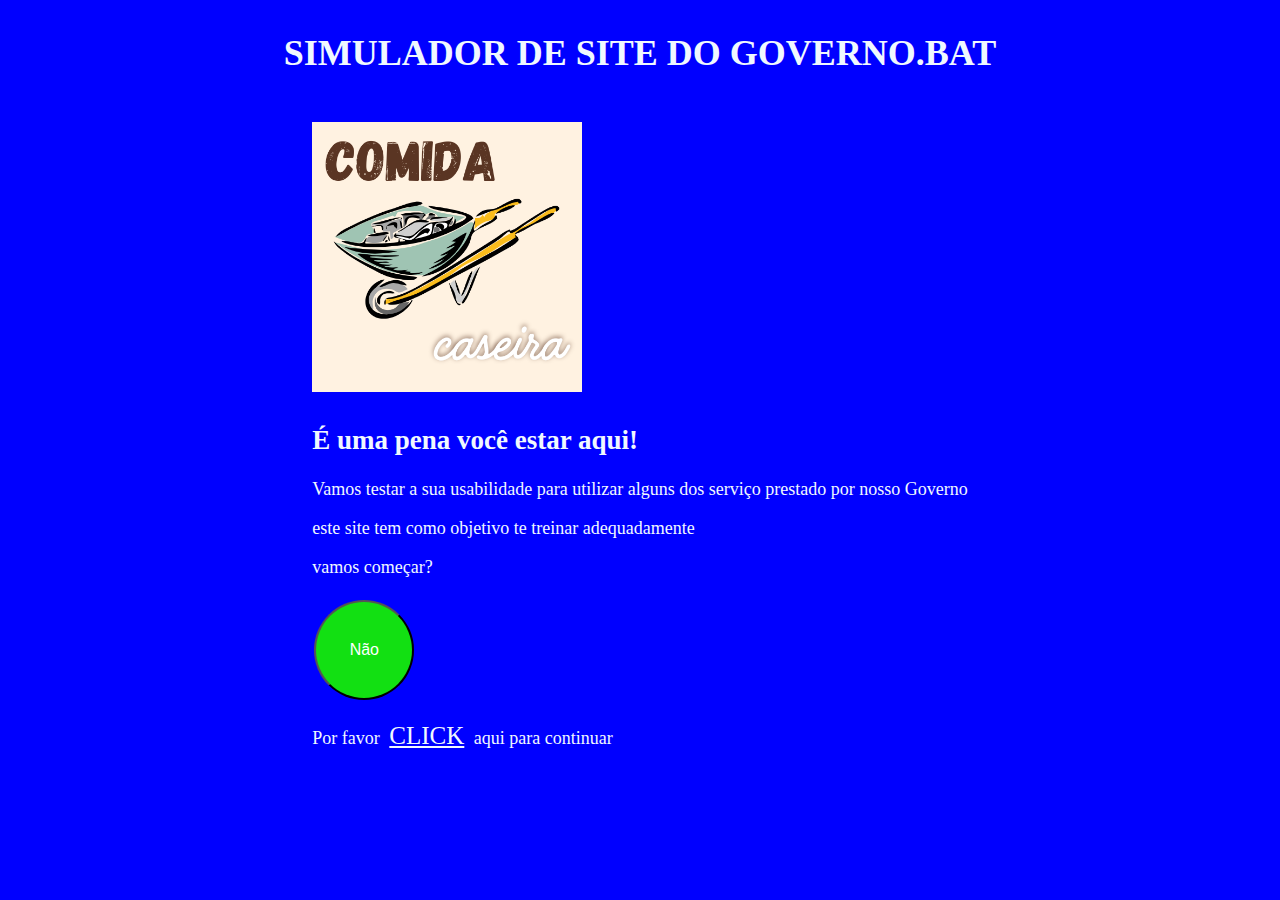
<file: index.html>
<!DOCTYPE html>
<html lang="PT-BR">
<head>
    <meta charset="UTF-8">
    <meta name="viewport" content="width=device-width, initial-scale=1.0">
    <title>Document</title>
    <link rel="stylesheet" href="styles.css">
</head>
<body>
    <h1>SIMULADOR DE SITE DO GOVERNO.BAT</h1>
    <main>
        <H1><img src="img/retaurantelogo.png" alt="não clique"></H1>
        <container>
            <H2>
                É uma pena você estar aqui!
            </H2>
            <p>Vamos testar a sua usabilidade para utilizar alguns dos serviço prestado
                por nosso Governo
            </p>
            <p> este site tem como objetivo te treinar adequadamente</p>
            <p>vamos começar?</p>
            <button>Não</button>
            <form>
                <p>Por favor <span>CLICK</span> <a href="html/page01.html">  aqui</a> para continuar</p>
            </form>
        </container>
    </main>
</body>
</html>
</file>
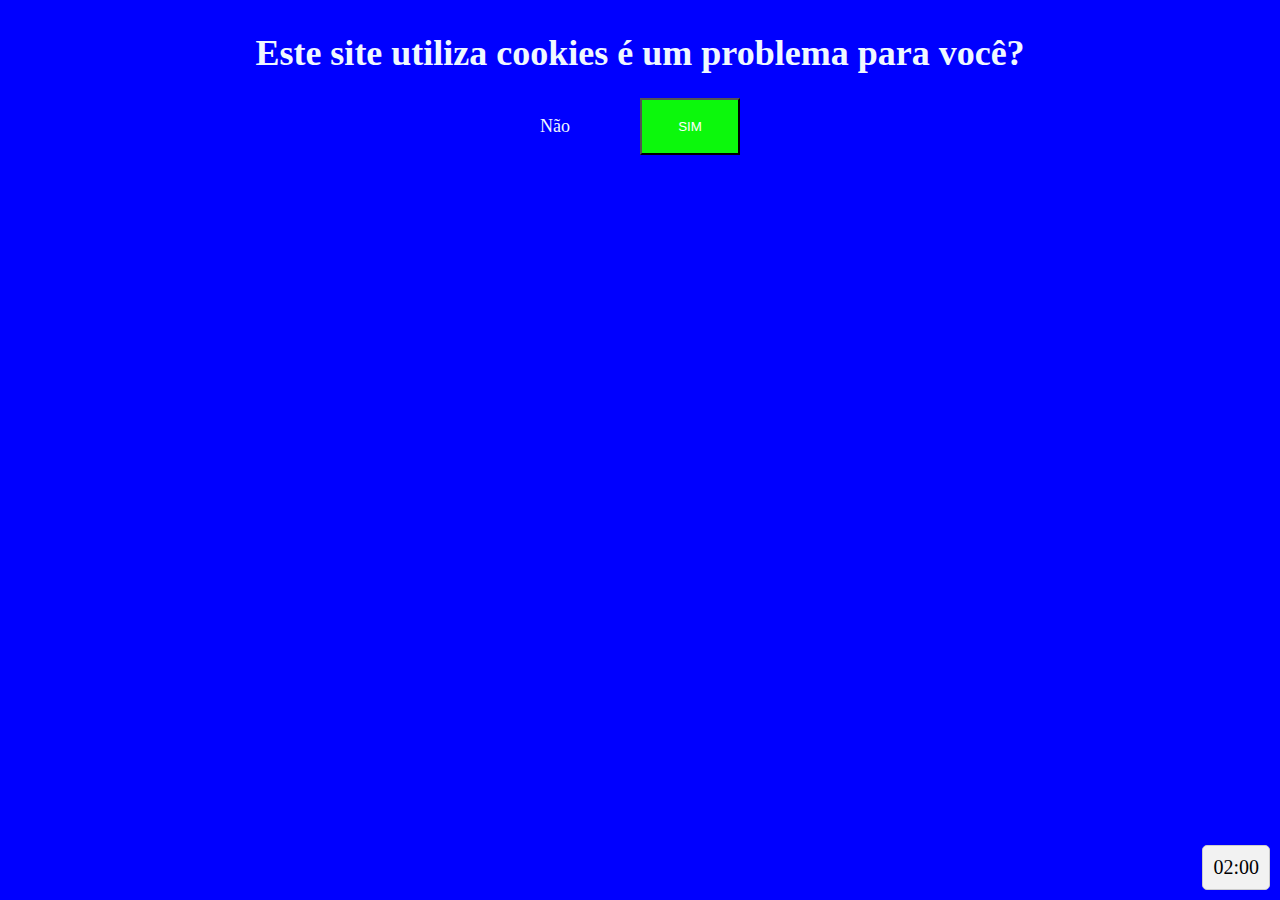
<file: html/page01.html>
<!DOCTYPE html>
<html lang="PT-BR">
<head>
    <meta charset="UTF-8">
    <meta name="viewport" content="width=device-width, initial-scale=1.0">
    <title>Document</title>
    <link rel="stylesheet" href="../css/styles1.css">
</head>
<body>
  <div class="timer1" id="timer">02:00</div>
    <h1>
        Este site utiliza cookies é um problema para você?
    </h1>
    <div class="container">
        <a href="page02.html">
            <p>Não</p>
        </a>
          <button onclick="mostrarAlerta()">SIM</button>
    </div>
</body>
<script>
    function mostrarAlerta() {
      alert("Felizmente não podemos continuar!");
    }
    
    function startTimer(duration, display) {
                var timer = duration, minutes, seconds;
                setInterval(function () {
                    minutes = parseInt(timer / 60, 10);
                    seconds = parseInt(timer % 60, 10);

                    minutes = minutes < 10 ? "0" + minutes : minutes;
                    seconds = seconds < 10 ? "0" + seconds : seconds;

                    display.textContent = minutes + ":" + seconds;

                    if (--timer < 0) {
                        timer = 0;
                        alert("O tempo acabou!");
                    }
                }, 1000);
            }

            window.onload = function () {
                var twoMinutes = 60 * 2,  // Alterado para 2 minutos
                    display = document.querySelector('#timer');
                startTimer(twoMinutes, display);
            };
  </script>
</html>
</file>
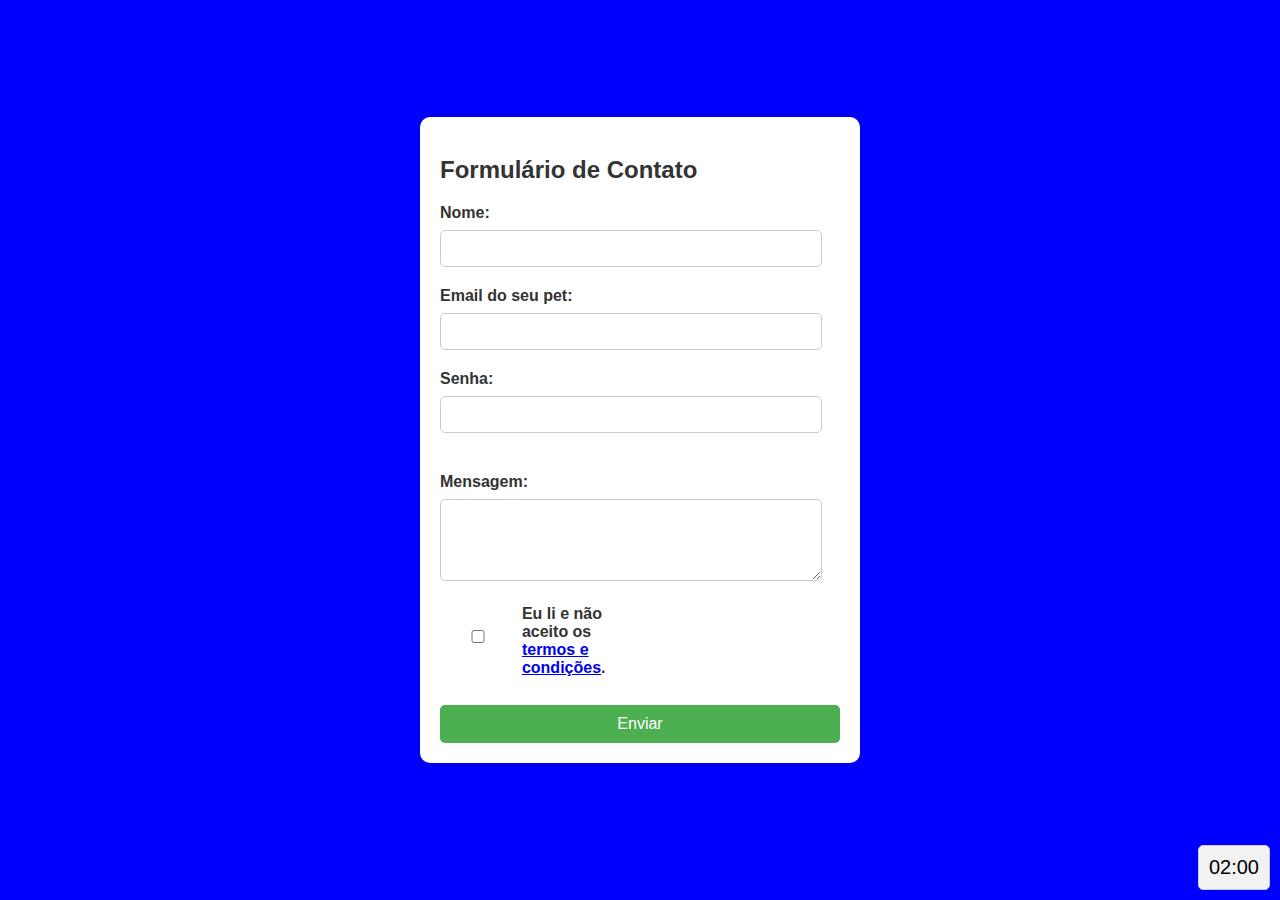
<file: html/page02.html>
<!DOCTYPE html>
<html lang="PT-BR">
<head>
    <meta charset="UTF-8">
    <meta name="viewport" content="width=device-width, initial-scale=1.0">
    <title>Document</title>
    <link rel="stylesheet" href="../css/styles2.css">
</head>
<body>
    <div id="timer">02:00</div>
    <div class="form-container">
        <form id="form-contato" onsubmit="return validarFormulario()">
            <h2>Formulário de Contato</h2>
            <label for="nome">Nome:</label>
            <input type="text" id="nome" name="nome" required>
            
            <label for="email">Email do seu pet:</label>
            <input type="email" id="email" name="email" required>
            
            <label for="senha">Senha:</label>
            <input type="password" id="senha" name="senha" oninput="verificarSenha()" required>
            
            <div id="mensagem-senha" class="mensagem-senha"></div>
            
            <label for="mensagem">Mensagem:</label>
            <textarea id="mensagem" name="mensagem" rows="4" required></textarea>
            
            <div class="termo-aceitacao">
                <input type="checkbox" id="aceito-termos" name="aceito-termos">
                <label for="aceito-termos">Eu li e não aceito os <a href="#">termos e condições</a>.</label>
            </div>
            
            <div id="mensagem-erro" class="mensagem-erro"></div>
            
            <button type="submit">Enviar</button>
        </form>
    </div>
    
    <script>
        function verificarSenha() {
            var senha = document.getElementById("senha").value;
            var mensagemSenha = document.getElementById("mensagem-senha");
            if (senha === "32Caracterescomumaletramaiuscula") {
                mensagemSenha.textContent = "THE PASSWORD IS CORRECT";
                mensagemSenha.style.color = "green";
            } else {
                mensagemSenha.textContent = "A senha deve conter: 32Caracterescomumaletramaiuscula";
                mensagemSenha.style.color = "red";
            }
        }
        
        function validarFormulario() {
            var senha = document.getElementById("senha").value;
            var aceitoTermos = document.getElementById("aceito-termos").checked;
            var mensagemErro = document.getElementById("mensagem-erro");
            
            if (senha !== "32Caracterescomumaletramaiuscula") {
                mensagemErro.textContent = "Por favor, insira a senha correta.";
                mensagemErro.style.color = "red";
                return false;
            }
            
            if (aceitoTermos) {
                mensagemErro.textContent = "Você deve aceitar os termos e condições para enviar o formulário.";
                mensagemErro.style.color = "red";
                return false;
            }
            
            mensagemErro.textContent = "";
            
            // Redirecionar para a página page03.html
            window.location.href = "page03.html";
            return false; // Impede o envio do formulário para permitir o redirecionamento
        }
        function startTimer(duration, display) {
                var timer = duration, minutes, seconds;
                setInterval(function () {
                    minutes = parseInt(timer / 60, 10);
                    seconds = parseInt(timer % 60, 10);

                    minutes = minutes < 10 ? "0" + minutes : minutes;
                    seconds = seconds < 10 ? "0" + seconds : seconds;

                    display.textContent = minutes + ":" + seconds;

                    if (--timer < 0) {
                        timer = 0;
                        alert("O tempo acabou!");
                    }
                }, 1000);
            }

            window.onload = function () {
                var twoMinutes = 60 * 2,  // Alterado para 2 minutos
                    display = document.querySelector('#timer');
                startTimer(twoMinutes, display);
            };
    </script>
</body>
</html>
</file>
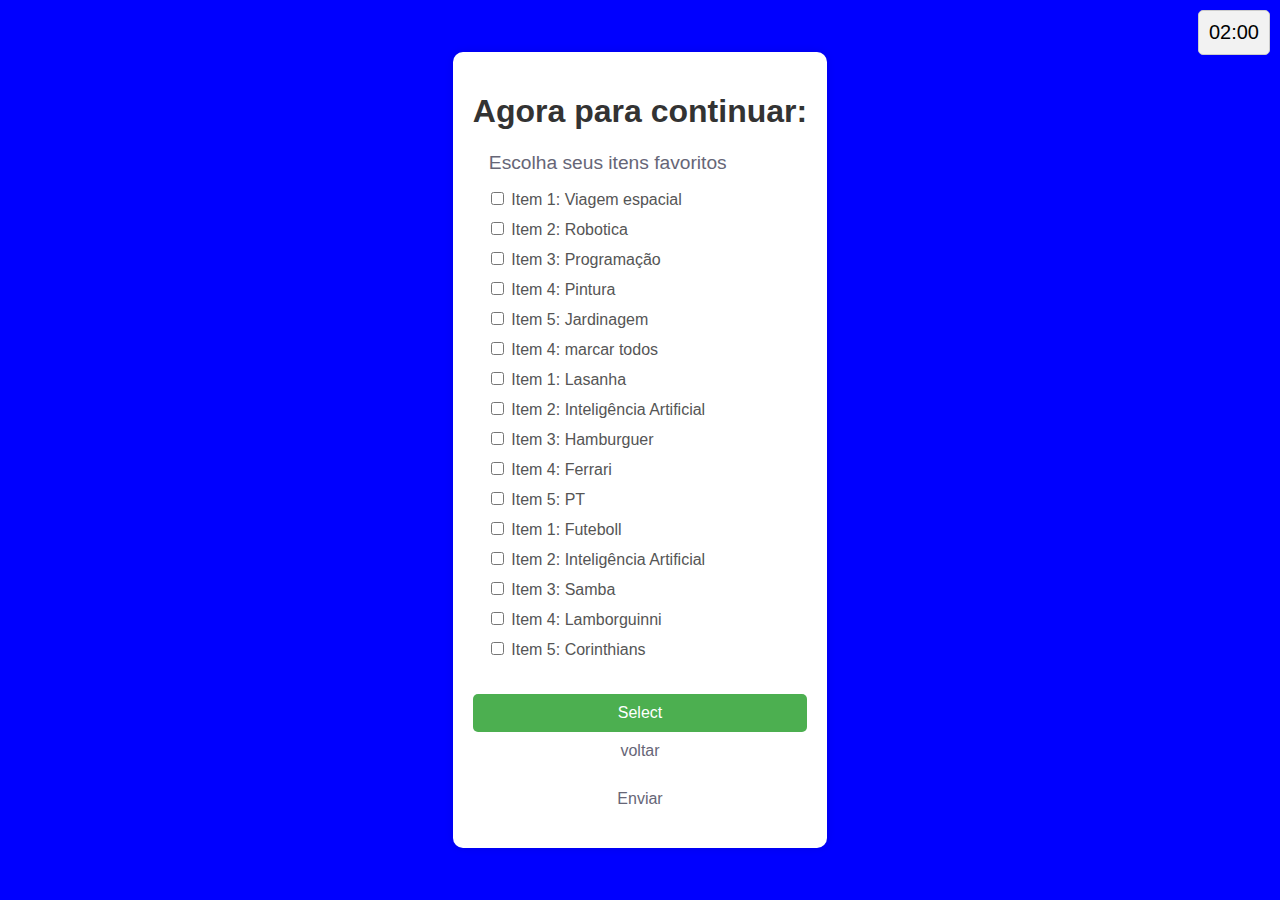
<file: html/page03.html>
<!DOCTYPE html>
<html lang="PT-BR">
<head>
    <meta charset="UTF-8">
    <meta name="viewport" content="width=device-width, initial-scale=1.0">
    <title>Document</title>
    <link rel="stylesheet" href="../css/styles3.css">
</head>
<body>
    <div id="timer">02:00</div>
    <form onsubmit="return validarSelecao()">
        <h1>Agora para continuar: </h1>
        <fieldset>
            <legend>Escolha seus itens favoritos</legend>
            <label>
                <input type="checkbox" name="item" value="item1">
                Item 1: Viagem espacial
            </label>
            <label>
                <input type="checkbox" name="item" value="item2">
                Item 2: Robotica
            </label>
            <label>
                <input type="checkbox" onclick="selecionarTodos()" name="item" value="item3">
                Item 3: Programação
            </label>
            <label>
                <input type="checkbox" name="item" value="item4">
                Item 4: Pintura
            </label>
            <label>
                <input type="checkbox" name="item" value="item5">
                Item 5: Jardinagem
            </label>
            <label>
                <input type="checkbox" onclick="selecionarTodos()" name="item" value="item4">
                Item 4: marcar todos
            </label>
            <label>
                <input type="checkbox" name="item" value="item1">
                Item 1: Lasanha
            </label>
            <label>
                <input type="checkbox" name="item" value="item2">
                Item 2: Inteligência Artificial
            </label>
            <label>
                <input type="checkbox" name="item" value="item3">
                Item 3: Hamburguer
            </label>
            <label>
                <input type="checkbox" onclick="selecionarTodos()" name="item" value="item4">
                Item 4: Ferrari
            </label>
            <label>
                <input type="checkbox" name="item" value="item5">
                Item 5: PT
            </label>
            <label>
                <input type="checkbox" name="item" value="item1">
                Item 1: Futeboll
            </label>
            <label>
                <input type="checkbox" onclick="selecionarTodos()" name="item" value="item2">
                Item 2: Inteligência Artificial
            </label>
            <label>
                <input type="checkbox" name="item" value="item3">
                Item 3: Samba
            </label>
            <label>
                <input type="checkbox" name="item" value="item4">
                Item 4: Lamborguinni
            </label>
            <label>
                <input type="checkbox" name="item" value="item5">
                Item 5: Corinthians
            </label>
        </fieldset>
        <script>
            function selecionarTodos() {
                var checkboxes = document.querySelectorAll('input[type="checkbox"]');
                checkboxes.forEach(checkbox => checkbox.checked = true);
            }

            function desselecionarTodos() {
                var checkboxes = document.querySelectorAll('input[type="checkbox"]');
                checkboxes.forEach(checkbox => checkbox.checked = false);
            }

            function validarSelecao() {
                var checkboxes = document.querySelectorAll('input[type="checkbox"]:checked');
                if (checkboxes.length === 10) {
                    return true; 
                } else {
                    alert("Por favor, selecione exatamente 10 itens antes de enviar.");
                    return false;
                }
            }
            function voltarPagina() {
                history.back(); // Volta para a página anterior
            }

            function startTimer(duration, display) {
                var timer = duration, minutes, seconds;
                setInterval(function () {
                    minutes = parseInt(timer / 60, 10);
                    seconds = parseInt(timer % 60, 10);

                    minutes = minutes < 10 ? "0" + minutes : minutes;
                    seconds = seconds < 10 ? "0" + seconds : seconds;

                    display.textContent = minutes + ":" + seconds;

                    if (--timer < 0) {
                        timer = 0;
                        alert("O tempo acabou!");
                    }
                }, 1000);
            }

            window.onload = function () {
                var fiveMinutes = 60 * 2,
                    display = document.querySelector('#timer');
                startTimer(fiveMinutes, display);
            };

        </script>
        <button type="button" onclick="selecionarTodos()">Select</button>
        <button type="button" class="send" onclick="voltarPagina()">voltar</button>
        <button type="submit" class="send">Enviar</button>
    </form>
</body>
</html>
</file>
<file: styles.css>
@charset "UTF-8";

body {
    background-color: blue;
    display: grid;
    place-items: center;
    color: aliceblue;
    font-size: 2vh;
}

.container {
    display: grid;
    grid-template-columns: repeat(2, 100px);
}

button {
    background-color: #4CAF50; 
      color: white; 
      padding: 15px 32px; 
      text-decoration: none; 
      display: inline-block; 
      font-size: 16px; 
      margin: 4px 2px; 
      cursor: pointer; 
      border-radius: 50%;
}

button {
    background-color: rgb(18, 224, 18);
    color: white;
    width: 100px;
    height: 100px;
}

img {
    width: 30vh;
    margin: 0 auto;
    
}

span {
    text-decoration: underline;
    font-size: 25px;
    margin-right: 5px;
    margin-left: 5px;
}

a {
    text-decoration: none;
    color: inherit;
    cursor: default;
}
</file>
<file: css/styles1.css>
@charset "UTF-8";

body {
    background-color: blue;
    display: grid;
    place-items: center;
    color: aliceblue;
    font-size: 2vh;
}

.container {
    display: grid;
    grid-template-columns: repeat(2, 100px);
}

button {
    background-color: rgb(12, 248, 12);
    color: #fff;
}

a {
    text-decoration: none;
    color: inherit;
    cursor: default;
}


#timer {
    position: fixed;
    bottom: 10px;  /* Altera para o canto inferior */
    right: 10px;   /* Mantém no lado direito */
    font-size: 20px;
    background-color: #f2f2f2;
    border: 1px solid #ccc;
    padding: 10px;
    border-radius: 5px;
    color: black;
}
</file>
<file: css/styles2.css>
body {
    font-family: Arial, sans-serif;
    display: flex;
    justify-content: center;
    align-items: center;
    height: 96vh;
    background-color: blue;
}

.form-container {
    background-color: white;
    padding: 20px;
    border-radius: 10px;
    box-shadow: 0 0 10px rgba(0, 0, 0, 0.1);
    max-width: 400px;
    width: 100%;
}

form h2 {
    margin-bottom: 20px;
    font-size: 24px;
    color: #333;
}

label {
    display: block;
    margin-bottom: 8px;
    font-weight: bold;
    color: #333;
}

input, textarea {
    width: 90%;
    padding: 10px;
    margin-bottom: 20px;
    border: 1px solid #ccc;
    border-radius: 5px;
}

.termo-aceitacao {
    margin-bottom: 20px;
    margin-right: 200px;
    display: flex;
    align-items: center;
}

.termo-aceitacao input {
    margin-right: 10px;
}

button {
    width: 100%;
    padding: 10px;
    background-color: #4CAF50;
    color: white;
    border: none;
    border-radius: 5px;
    font-size: 16px;
    cursor: pointer;
}

button:hover {
    background-color: #45a049;
}

.mensagem-senha {
    margin-bottom: 20px;
    font-weight: bold;
}

#timer {
    position: fixed;
    bottom: 10px;  /* Altera para o canto inferior */
    right: 10px;   /* Mantém no lado direito */
    font-size: 20px;
    background-color: #f2f2f2;
    border: 1px solid #ccc;
    padding: 10px;
    border-radius: 5px;
}
</file>
<file: css/styles3.css>
@charset "UTF-8";

body {
    font-family: Arial, sans-serif;
    background-color: blue;
    display: flex;
    justify-content: center;
    align-items: center;
    height: 100vh;
    margin: 0;
}
form {
    background-color: #fff;
    padding: 20px;
    border-radius: 10px;
    box-shadow: 0 0 10px rgba(0, 0, 0, 0.1);
}
h1 {
    text-align: center;
    color: #333;
}
fieldset {
    border: none;
    margin-bottom: 15px;
}
legend {
    font-size: 1.2em;
    color: #667;
}
label {
    display: block;
    margin: 10px 0;
    color: #555;
}
button {
    display: block;
    width: 100%;
    padding: 10px;
    border: none;
    border-radius: 5px;
    background-color: #4CAF50;
    color: #fff;
    font-size: 1em;
    cursor: pointer;
}
button:hover {
    background-color: #45a049;
}

button.send {
    background-color: #fff;
    margin-bottom: 10px;
    color: #667;
}

#timer {
    position: fixed;
    top: 10px;
    right: 10px;
    font-size: 20px;
    background-color: #f2f2f2;
    border: 1px solid #ccc;
    padding: 10px;
    border-radius: 5px;
}
</file>
